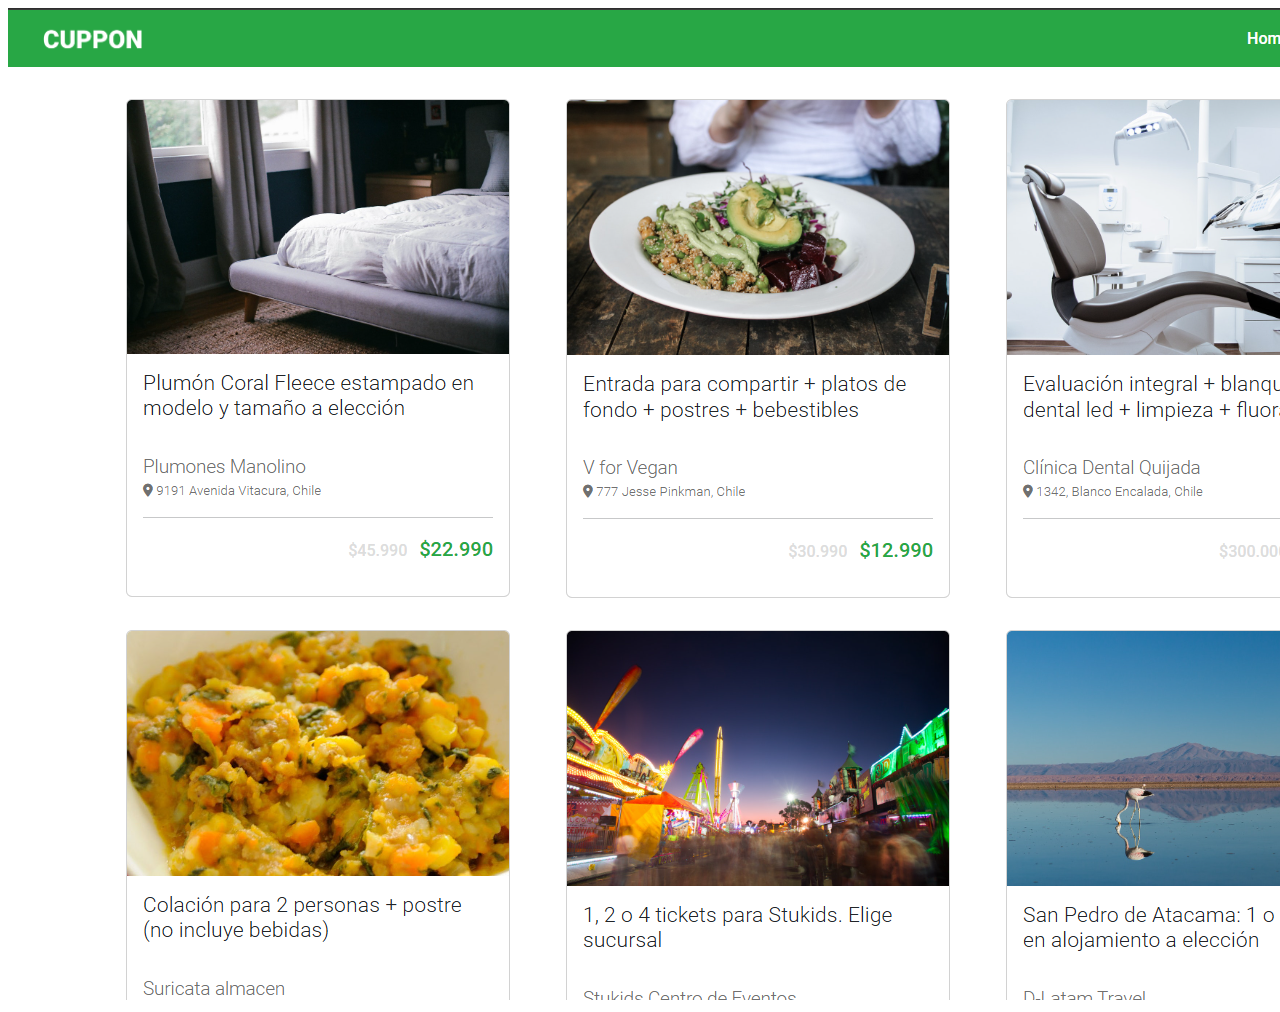
<file: portafolio_1.html>
<!DOCTYPE html>
<html lang="es">
<head>
    <meta charset="UTF-8">
    <meta name="viewport" content="width=device-width, initial-scale=1.0">
    <title>Portafolio</title>
</head>
<body>
    <img src="./assets/imgs/portafolio 1.png" alt="Página Cuppon">
</body>
</html>
</file>
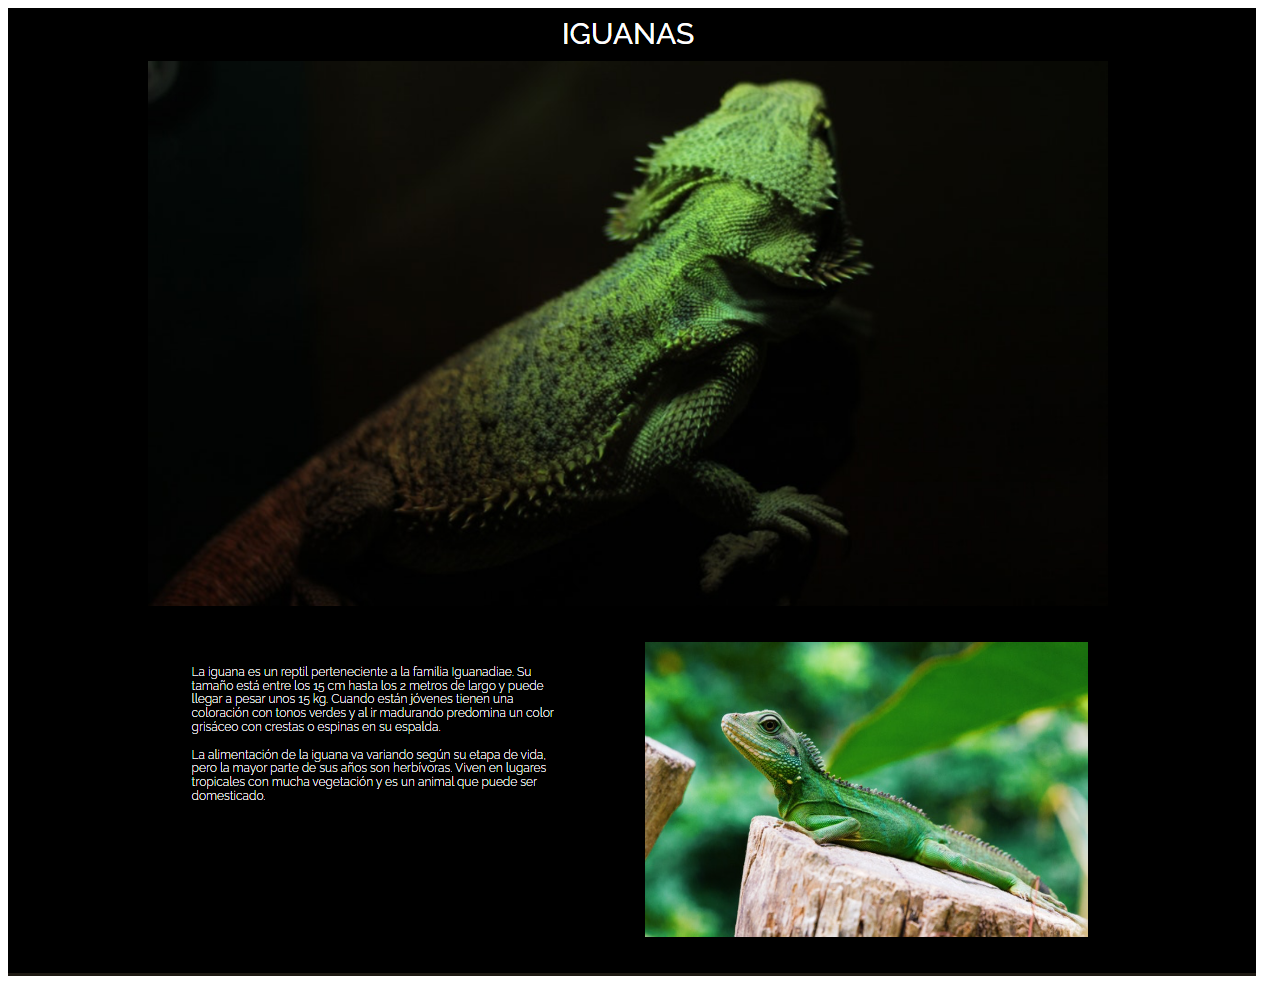
<file: portafolio_2.html>
<!DOCTYPE html>
<html lang="es">
<head>
    <meta charset="UTF-8">
    <meta name="viewport" content="width=device-width, initial-scale=1.0">
    <title>Portafolio</title>
</head>
<body>
    <img src="./assets/imgs/portafolio 2.png" alt="Iguana Page">
</body>
</html>
</file>
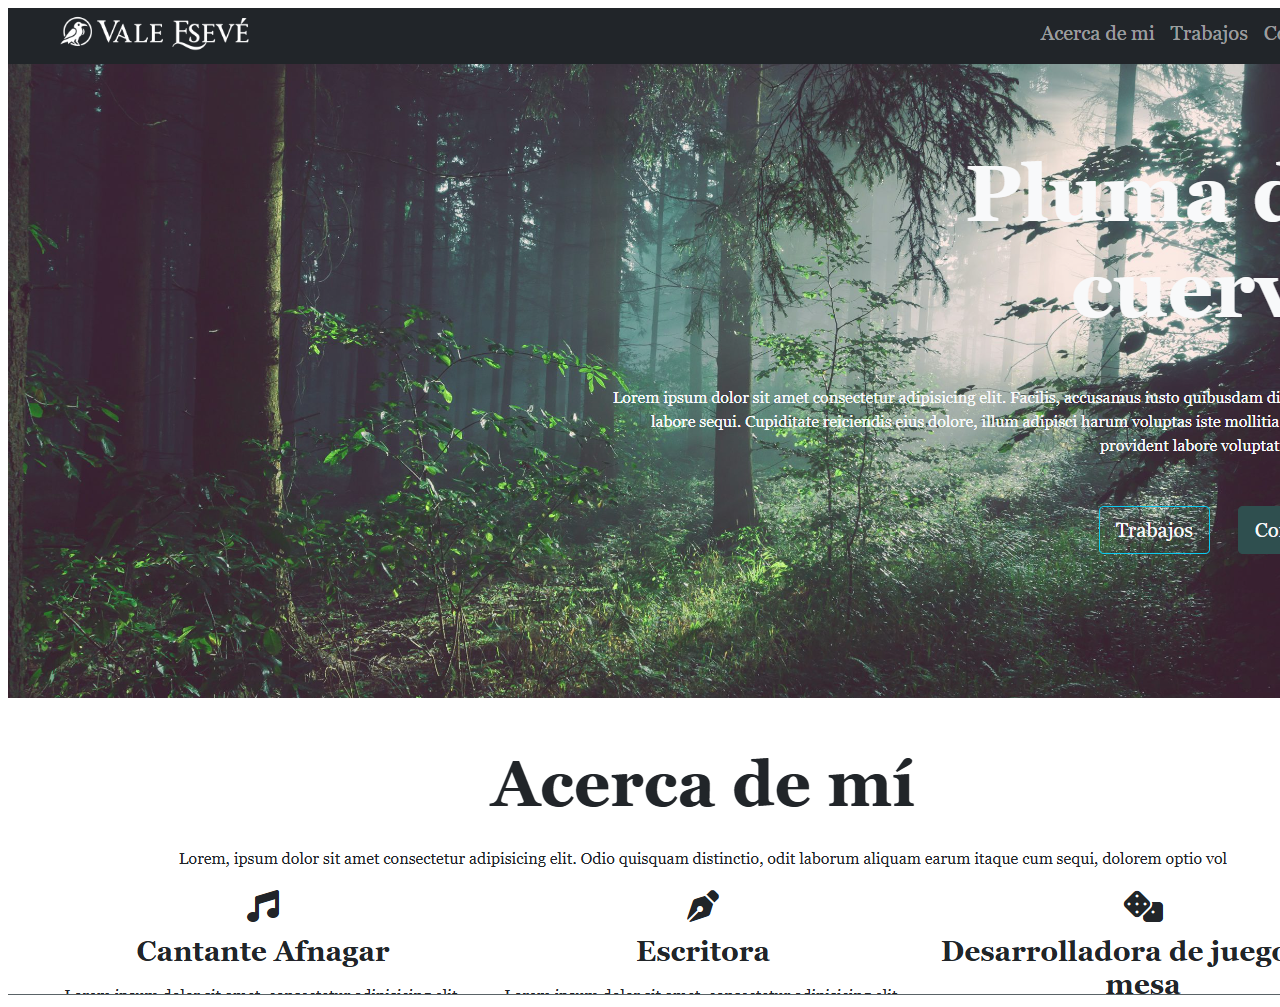
<file: portafolio_3.html>
<!DOCTYPE html>
<html lang="es">
<head>
    <meta charset="UTF-8">
    <meta name="viewport" content="width=device-width, initial-scale=1.0">
    <title>Portafolio</title>
</head>
<body>
    <img src="./assets/imgs/portafolio 3.png" alt="Página Pluma de cuervo">
</body>
</html>
</file>
